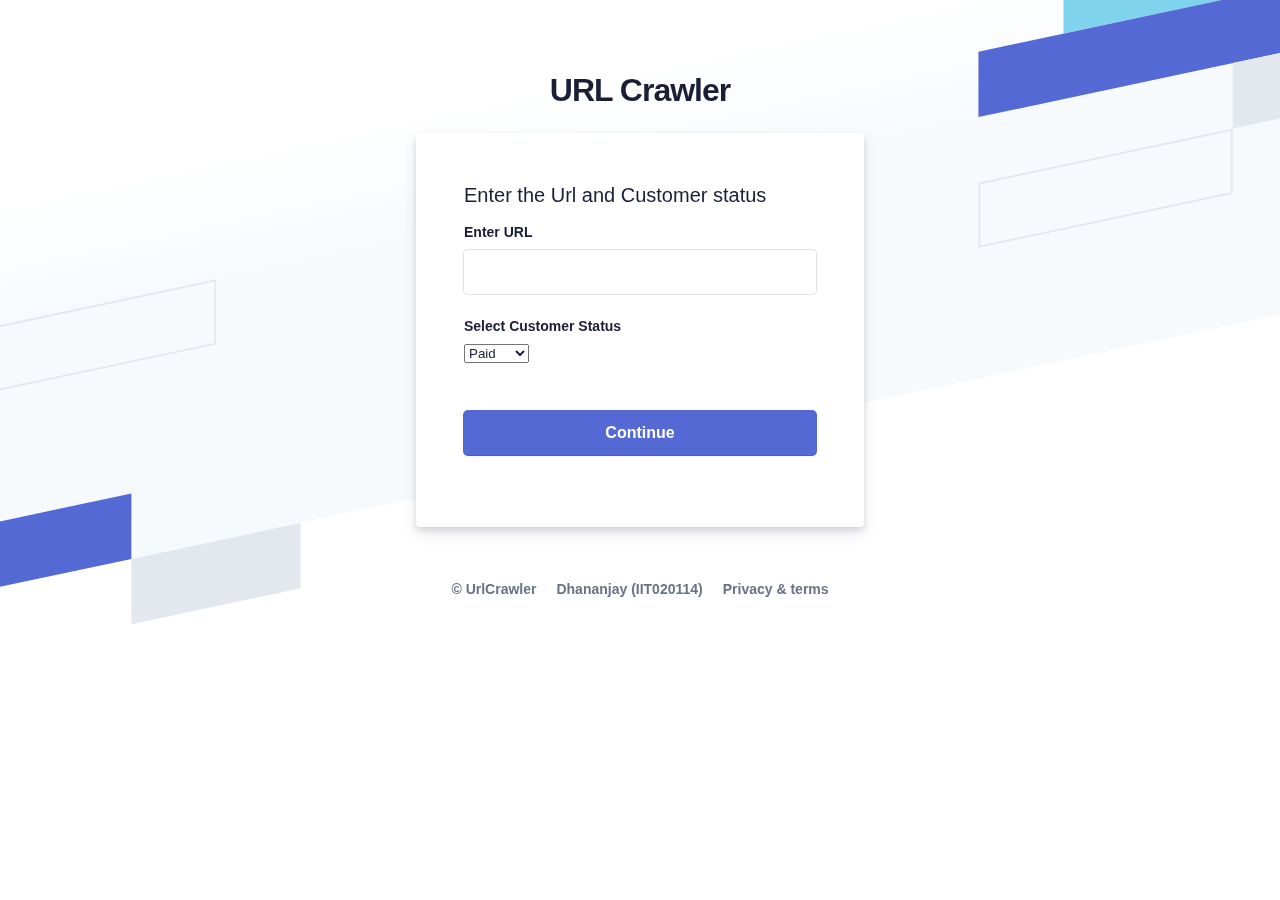
<file: index.html>
<html>
  <head>
    <meta charset="utf-8" />
    <title>URL Crawler</title>
    <!-- <link rel="stylesheet" type="text/css" href="style.css" /> -->
    <style>
      * {
        padding: 0;
        margin: 0;
        color: #1a1f36;
        box-sizing: border-box;
        word-wrap: break-word;
        font-family: -apple-system, BlinkMacSystemFont, Segoe UI, Roboto,
          Helvetica Neue, Ubuntu, sans-serif;
      }
      body {
        min-height: 100%;
        background-color: #ffffff;
      }
      h1 {
        letter-spacing: -1px;
      }
      a {
        color: #5469d4;
        text-decoration: unset;
      }
      .url-crawler {
        background: #fff;
        display: flex;
        width: 100%;
        min-height: 100vh;
        overflow: hidden;
      }
      .urlcrawlerbackground {
        min-height: 692px;
        position: fixed;
        bottom: 0;
        left: 0;
        right: 0;
        top: 0;
        z-index: 0;
        overflow: hidden;
      }
      .flex-flex {
        display: flex;
      }
      .align-center {
        align-items: center;
      }
      .center-center {
        align-items: center;
        justify-content: center;
      }
      .box-root {
        box-sizing: border-box;
      }
      .flex-direction--column {
        -ms-flex-direction: column;
        flex-direction: column;
      }
      .urlcrawlerbackground-gridContainer {
        display: -ms-grid;
        display: grid;
        -ms-grid-columns: [start] 1fr [left-gutter] (86.6px) [16] [left-gutter]
          1fr [end];
        grid-template-columns: [start] 1fr [left-gutter] repeat(16, 86.6px) [left-gutter] 1fr [end];
        -ms-grid-rows: [top] 1fr [top-gutter] (64px) [8] [bottom-gutter] 1fr
          [bottom];
        grid-template-rows: [top] 1fr [top-gutter] repeat(8, 64px) [bottom-gutter] 1fr [bottom];
        justify-content: center;
        margin: 0 -2%;
        transform: rotate(-12deg) skew(-12deg);
      }
      .box-divider--light-all-2 {
        box-shadow: inset 0 0 0 2px #e3e8ee;
      }
      .box-background--blue {
        background-color: #5469d4;
      }
      .box-background--white {
        background-color: #ffffff;
      }
      .box-background--blue800 {
        background-color: #212d63;
      }
      .box-background--gray100 {
        background-color: #e3e8ee;
      }
      .box-background--cyan200 {
        background-color: #7fd3ed;
      }
      .padding-top--64 {
        padding-top: 64px;
      }
      .padding-top--24 {
        padding-top: 24px;
      }
      .padding-top--48 {
        padding-top: 48px;
      }
      .padding-bottom--24 {
        padding-bottom: 24px;
      }
      .padding-horizontal--48 {
        padding: 48px;
      }
      .padding-bottom--15 {
        padding-bottom: 15px;
      }

      .flex-justifyContent--center {
        -ms-flex-pack: center;
        justify-content: center;
      }

      .formbg {
        margin: 0px auto;
        width: 100%;
        max-width: 448px;
        background: white;
        border-radius: 4px;
        box-shadow: rgba(60, 66, 87, 0.12) 0px 7px 14px 0px,
          rgba(0, 0, 0, 0.12) 0px 3px 6px 0px;
      }
      span {
        display: block;
        font-size: 20px;
        line-height: 28px;
        color: #1a1f36;
      }
      label {
        margin-bottom: 10px;
      }
      .reset-pass a,
      label {
        font-size: 14px;
        font-weight: 600;
        display: block;
      }
      .reset-pass > a {
        text-align: right;
        margin-bottom: 10px;
      }
      .grid--50-50 {
        display: grid;
        grid-template-columns: 50% 50%;
        align-items: center;
      }

      .field input {
        font-size: 16px;
        line-height: 28px;
        padding: 8px 16px;
        width: 100%;
        min-height: 44px;
        border: unset;
        border-radius: 4px;
        outline-color: rgb(84 105 212 / 0.5);
        background-color: rgb(255, 255, 255);
        box-shadow: rgba(0, 0, 0, 0) 0px 0px 0px 0px,
          rgba(0, 0, 0, 0) 0px 0px 0px 0px, rgba(0, 0, 0, 0) 0px 0px 0px 0px,
          rgba(60, 66, 87, 0.16) 0px 0px 0px 1px,
          rgba(0, 0, 0, 0) 0px 0px 0px 0px, rgba(0, 0, 0, 0) 0px 0px 0px 0px,
          rgba(0, 0, 0, 0) 0px 0px 0px 0px;
      }

      input[type="submit"] {
        background-color: rgb(84, 105, 212);
        box-shadow: rgba(0, 0, 0, 0) 0px 0px 0px 0px,
          rgba(0, 0, 0, 0) 0px 0px 0px 0px, rgba(0, 0, 0, 0.12) 0px 1px 1px 0px,
          rgb(84, 105, 212) 0px 0px 0px 1px, rgba(0, 0, 0, 0) 0px 0px 0px 0px,
          rgba(0, 0, 0, 0) 0px 0px 0px 0px,
          rgba(60, 66, 87, 0.08) 0px 2px 5px 0px;
        color: #fff;
        font-weight: 600;
        cursor: pointer;
      }
      .field-checkbox input {
        width: 20px;
        height: 15px;
        margin-right: 5px;
        box-shadow: unset;
        min-height: unset;
      }
      .field-checkbox label {
        display: flex;
        align-items: center;
        margin: 0;
      }
      a.ssolink {
        display: block;
        text-align: center;
        font-weight: 600;
      }
      .footer-link span {
        font-size: 14px;
        text-align: center;
      }
      .listing a {
        color: #697386;
        font-weight: 600;
        margin: 0 10px;
      }

      .animationRightLeft {
        animation: animationRightLeft 2s ease-in-out infinite;
      }
      .animationLeftRight {
        animation: animationLeftRight 2s ease-in-out infinite;
      }
      .tans3s {
        animation: animationLeftRight 3s ease-in-out infinite;
      }
      .tans4s {
        animation: animationLeftRight 4s ease-in-out infinite;
      }

      @keyframes animationLeftRight {
        0% {
          transform: translateX(0px);
        }
        50% {
          transform: translateX(1000px);
        }
        100% {
          transform: translateX(0px);
        }
      }

      @keyframes animationRightLeft {
        0% {
          transform: translateX(0px);
        }
        50% {
          transform: translateX(-1000px);
        }
        100% {
          transform: translateX(0px);
        }
      }
    </style>
  </head>

  <body>
    <div class="url-crawler">
      <div
        class="box-root flex-flex flex-direction--column"
        style="min-height: 100vh; flex-grow: 1"
      >
        <div class="urlcrawlerbackground box-background--white padding-top--64">
          <div class="urlcrawlerbackground-gridContainer">
            <div
              class="box-root flex-flex"
              style="grid-area: top / start / 8 / end"
            >
              <div
                class="box-root"
                style="
                  background-image: linear-gradient(
                    white 0%,
                    rgb(247, 250, 252) 33%
                  );
                  flex-grow: 1;
                "
              ></div>
            </div>
            <div class="box-root flex-flex" style="grid-area: 4 / 2 / auto / 5">
              <div
                class="box-root box-divider--light-all-2 animationLeftRight tans3s"
                style="flex-grow: 1"
              ></div>
            </div>
            <div
              class="box-root flex-flex"
              style="grid-area: 6 / start / auto / 2"
            >
              <div
                class="box-root box-background--blue800"
                style="flex-grow: 1"
              ></div>
            </div>
            <div
              class="box-root flex-flex"
              style="grid-area: 7 / start / auto / 4"
            >
              <div
                class="box-root box-background--blue animationLeftRight"
                style="flex-grow: 1"
              ></div>
            </div>
            <div class="box-root flex-flex" style="grid-area: 8 / 4 / auto / 6">
              <div
                class="box-root box-background--gray100 animationLeftRight tans3s"
                style="flex-grow: 1"
              ></div>
            </div>
            <div
              class="box-root flex-flex"
              style="grid-area: 2 / 15 / auto / end"
            >
              <div
                class="box-root box-background--cyan200 animationRightLeft tans4s"
                style="flex-grow: 1"
              ></div>
            </div>
            <div
              class="box-root flex-flex"
              style="grid-area: 3 / 14 / auto / end"
            >
              <div
                class="box-root box-background--blue animationRightLeft"
                style="flex-grow: 1"
              ></div>
            </div>
            <div
              class="box-root flex-flex"
              style="grid-area: 4 / 17 / auto / 20"
            >
              <div
                class="box-root box-background--gray100 animationRightLeft tans4s"
                style="flex-grow: 1"
              ></div>
            </div>
            <div
              class="box-root flex-flex"
              style="grid-area: 5 / 14 / auto / 17"
            >
              <div
                class="box-root box-divider--light-all-2 animationRightLeft tans3s"
                style="flex-grow: 1"
              ></div>
            </div>
          </div>
        </div>
        <div
          class="box-root padding-top--24 flex-flex flex-direction--column"
          style="flex-grow: 1; z-index: 9"
        >
          <div
            class="box-root padding-top--48 padding-bottom--24 flex-flex flex-justifyContent--center"
          >
            <h1>URL Crawler</h1>
          </div>
          <div class="formbg-outer">
            <div class="formbg">
              <div class="formbg-inner padding-horizontal--48">
                <span class="padding-bottom--15"
                  >Enter the Url and Customer status</span
                >

                <form action="/" method="get" id="stripe-urlcrawler">
                  <div class="field padding-bottom--24">
                    <label for="urlInput">Enter URL</label>
                    <input
                      type="text"
                      id="urlInput"
                      name="urlInput"
                      autocomplete="off"
                    />
                  </div>
                  <div class="field padding-bottom--24">
                    <div class="grid--50-50">
                      <label for="userStatus">Select Customer Status</label>
                    </div>
                    <select id="userStatus" name="userStatus">
                      <option value="paid">Paid</option>
                      <option value="unpaid">Unpaid</option>
                    </select>
                  </div>
                  <div
                    class="field field-checkbox padding-bottom--24 flex-flex align-center"
                  ></div>
                  <div class="field padding-bottom--24">
                    <input
                      type="submit"
                      name="submit"
                      value="Continue"
                      id="submitButton"
                    />
                  </div>
                </form>
              </div>
            </div>
            <div class="footer-link padding-top--24">
              <div
                class="listing padding-top--24 padding-bottom--24 flex-flex center-center"
              >
                <span><a href="#">© UrlCrawler</a></span>
                <span><a href="#">Dhananjay (IIT020114)</a></span>
                <span><a href="#">Privacy & terms</a></span>
              </div>
            </div>
          </div>
        </div>
      </div>
    </div>
    <script src="script.js"></script>
  </body>
</html>
</file>
